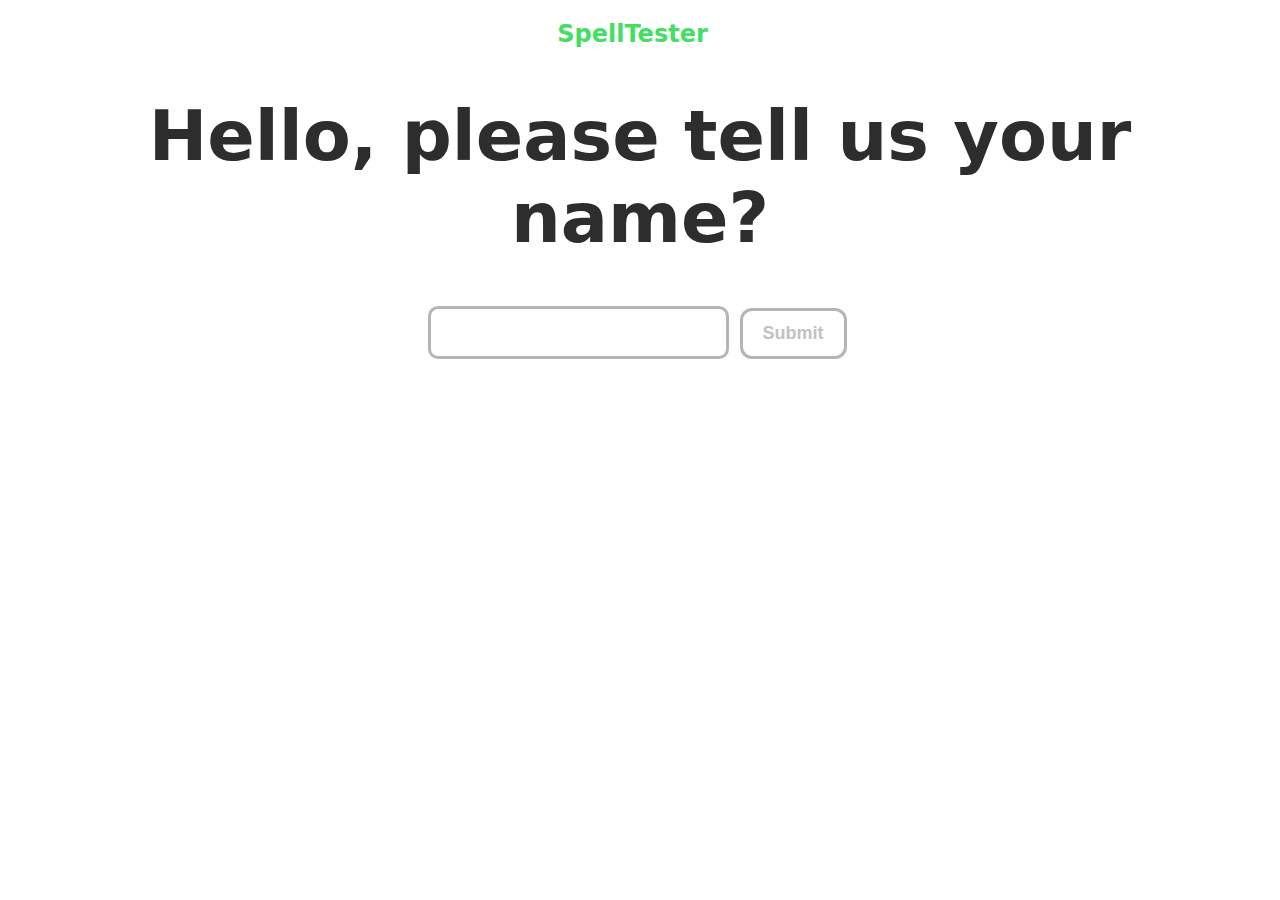
<file: index.html>
<!DOCTYPE html>
<html lang="en">
<head>
    <meta charset="UTF-8">
    <meta name="viewport" content="width=device-width, initial-scale=1.0">
    <title>SpellTester</title>
    <link rel="stylesheet" href="styles.css">
</head>
<body>
   <h2 style="color: rgb(69, 222, 100);"> SpellTester</h2>
  <h1>Hello, please tell us your name?</h1>
    <input id="nameinput">
    <button id="btn">Submit</button>
    <script>
      window.onload = function() {
        let name = localStorage.getItem("name")
       if (name) {
        window.location.href = 'home.html'
      } if (!name) {
        document.getElementById('btn').addEventListener('click', function() {
          localStorage.setItem("name", document.getElementById('nameinput').value)
           window.location.href = 'home.html'
        })
      } else {
        name = "Player"
      }
    }
    </script>
    
</body>
</html>
</file>
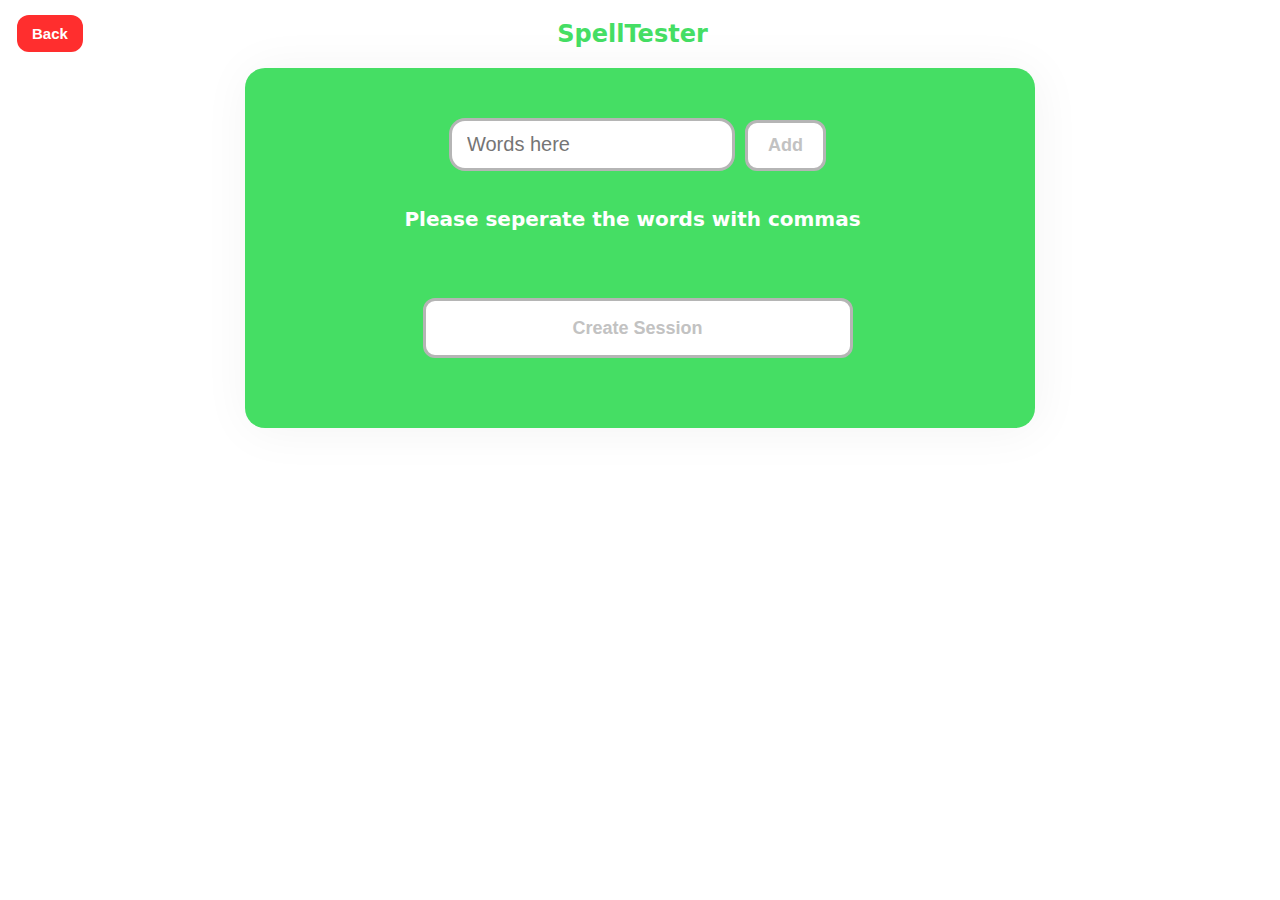
<file: add.html>
<!DOCTYPE html>
<html lang="en">

<head>
    <meta charset="UTF-8">
    <meta name="viewport" content="width=device-width, initial-scale=1.0">
    <title>SpellTester</title>
    <link rel="stylesheet" href="styles.css">
</head>

<body>
    <a href="index.html"><button id="closebtn">Back</button></a>
    <h2 style="color: rgb(69, 222, 100);"> SpellTester</h2>
    <div
        style="background-color: rgb(69, 222, 100); position: relative; width: 750px; padding: 50px 20px; transform: translateX(-50%); left: 50%; border-radius: 20px;  box-shadow: 2px 2px 50px rgba(21, 21, 21, 0.052);">
        <input id="newword" placeholder="Words here" style="width: 250px; border-radius: 16px;">
        <button onclick="addword()">Add</button>
        <h2 id="words">Please seperate the words with commas</h2>
        <a href="game.html"><button style="margin-top: 50px; width: 430px; height: 60px; ">Create Session</button></a>
    </div>
    <script src="script.js"></script>
    <script>
        let mode = localStorage.getItem("mode")
        if (mode === "dark") {
            document.body.style.backgroundColor = 'black'
            document.body.style.color = 'white'
        } else if (mode === "light") {
            document.body.style.backgroundColor = 'white'
        }
    </script>
</body>

</html>
</file>
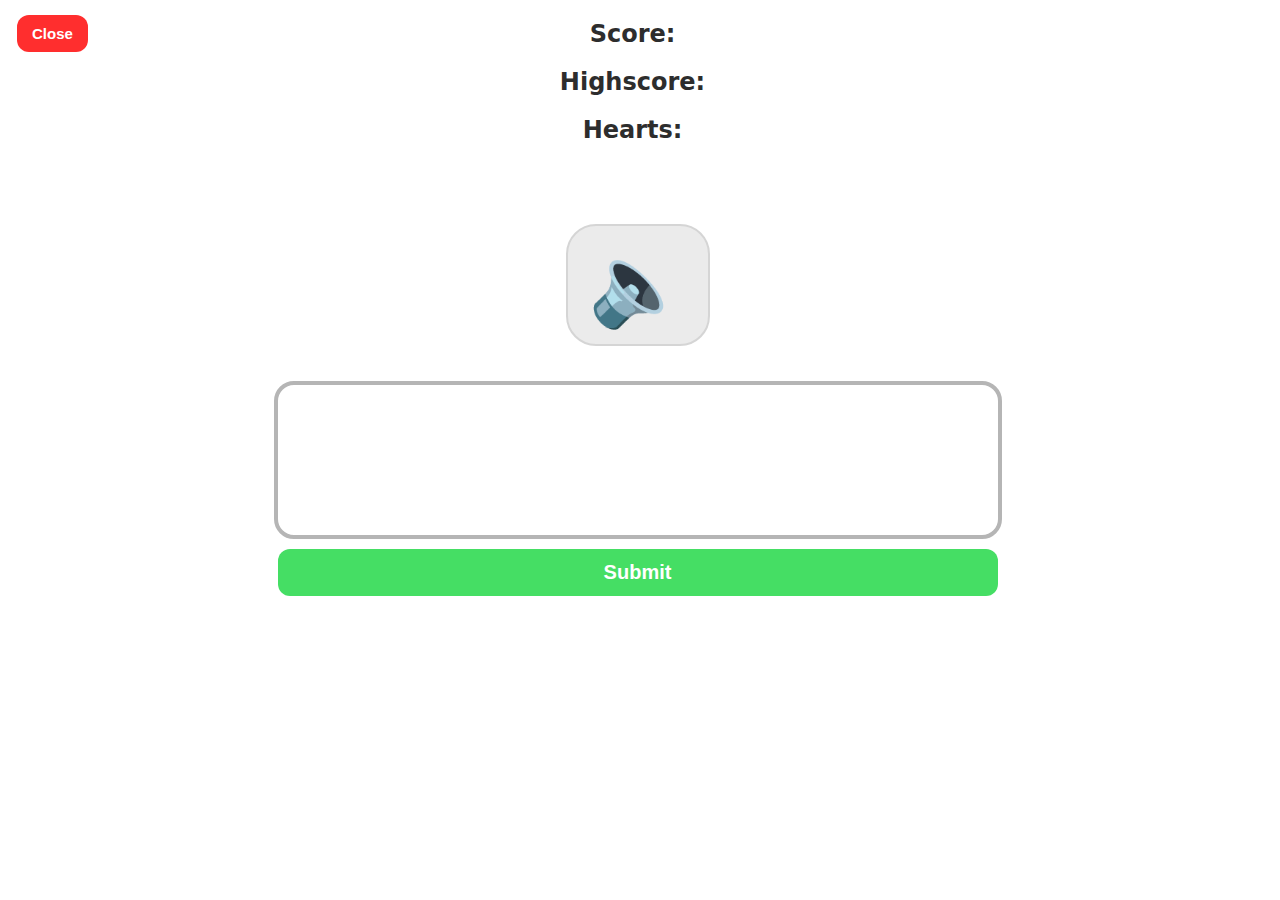
<file: game.html>
<!DOCTYPE html>
<html lang="en">
<head>
    <meta charset="UTF-8">
    <meta name="viewport" content="width=device-width, initial-scale=1.0">
    <title>SpellTester</title>
    <link rel="stylesheet" href="styles.css">
</head>
<body>
    <a href="index.html"><button id="closebtn">Close</button></a>
    <h2>Score: <span id="score"></span></h2>
    <h2>Highscore: <span id="highscore"></span></h2>
    <h2>Hearts:<span id="hearts"></span></h2>
    <button id="repeat" onclick="repeatbtn()">🔈</button><br>
    <input id="userinput"><br>
    <button id="submition">Submit</button>
    <h2 id="correction"></h2>
    <script src="script.js"></script>
</body>
</html>
</file>
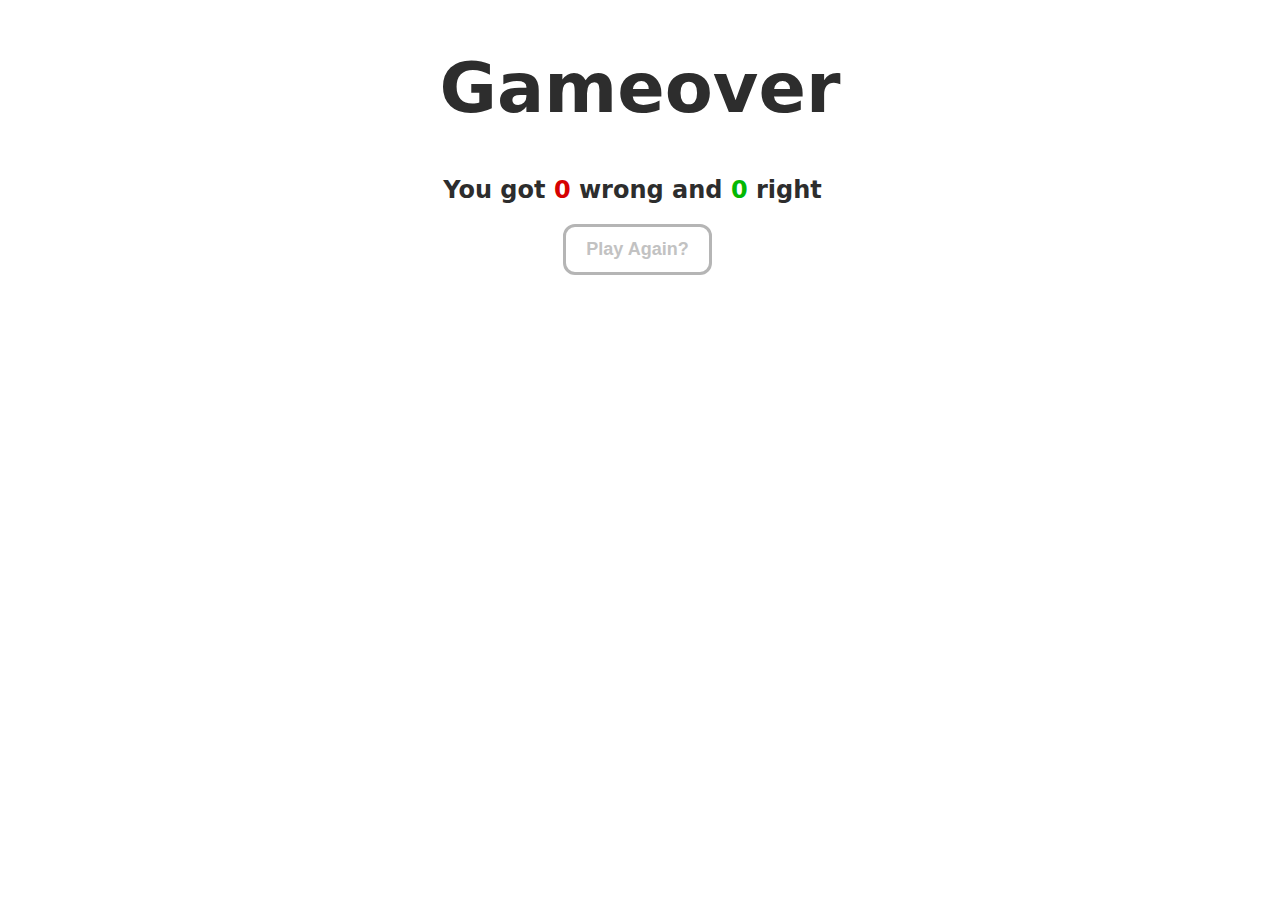
<file: gameover.html>
<!DOCTYPE html>
<html lang="en">
<head>
    <meta charset="UTF-8">
    <meta name="viewport" content="width=device-width, initial-scale=1.0">
    <title>Gameover</title>
    <link rel="stylesheet" href="styles.css">
</head>
<body>
    <h1>Gameover</h1>
    <h2>You got <span id="wrong"></span> wrong and <span id="right"></span> right</h2>
    <a href="home.html"><button>Play Again?</button></a>
    <script>
        document.getElementById('wrong').textContent = localStorage.getItem("wrong") || 0
        document.getElementById('right').textContent = localStorage.getItem("right") || 0
        window.onload = function() {
        let mode = localStorage.getItem("mode")
    if (mode === "dark") {
        document.body.style.backgroundColor = 'black'
    } else if (mode === "light"){
        document.body.style.backgroundColor = 'white'
    }
        }
    </script>
</body>
</html>
</file>
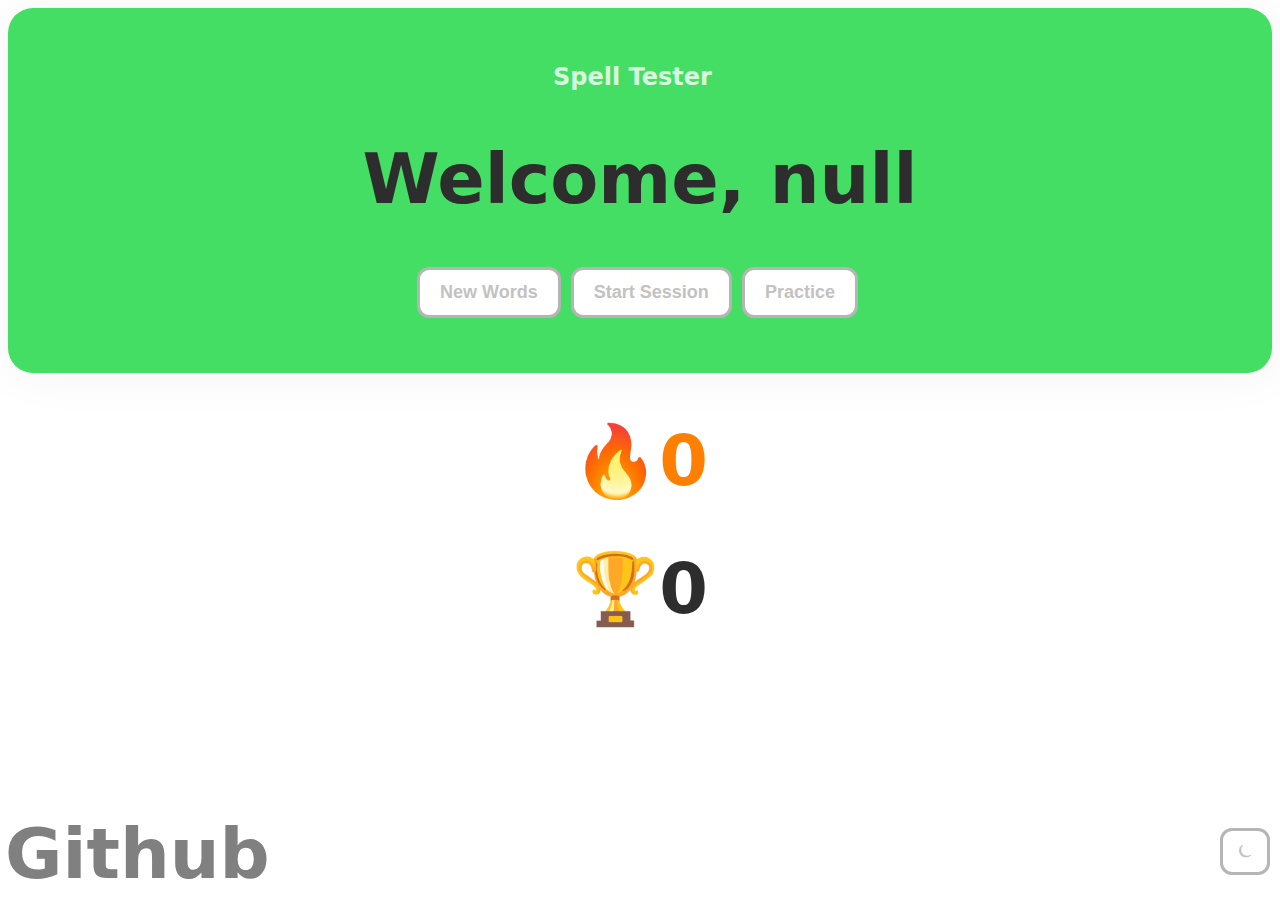
<file: home.html>
<!DOCTYPE html>
<html lang="en">
<head>
    <meta charset="UTF-8">
    <meta name="viewport" content="width=device-width, initial-scale=1.0">
    <title> Spell Tester</title>
    <link rel="stylesheet" href="styles.css">
</head>
<body>
  <div style="background-color: rgb(69, 222, 100); border-radius: 25px; margin-top: 5px; position: relative; padding: 35px 0px; box-shadow: 2px 2px 50px rgba(21, 21, 21, 0.052);">
    <h2 style="color: rgba(255, 255, 255, 0.796);">Spell Tester</h2>
    <h1 id="welcome"></h1>
    <a href="add.html"><button>New Words</button></a>
    <a href="game.html"><button>Start Session</button></a>
    <a href="practice.html"><button>Practice</button></a>
  </div>
    <h1>🔥<span id="streak"></span>
    <br><span id="day"></span></h2>
    <h1>🏆<span id="highscore"></span>
    <button id="mode" style="position: absolute; bottom: 5px; right: 5px; padding: 10px 15px;">⏾</button>
    <a href="https://github.com/TopMyster/caloriewatcher" style="bottom: 5px; left: 5px; position: absolute; color: gray; text-decoration: none; font-family: system-ui, -apple-system, BlinkMacSystemFont, 'Segoe UI', Roboto, Oxygen, Ubuntu, Cantarell, 'Open Sans', 'Helvetica Neue', sans-serif; font-weight: bold;">Github</a>
    <script>
        window.onload = function() {
    let name = localStorage.getItem("name")
    document.getElementById('welcome').textContent = `Welcome, ${name}`
} 

document.getElementById('mode').addEventListener('click', function() {
     let mode = localStorage.getItem("mode")
     if (mode === "light") {
        document.body.style.backgroundColor = 'black'
        document.getElementById('mode').textContent = "☀︎"
        localStorage.setItem("mode", "dark")
    } else if (mode === "dark"){
        document.body.style.backgroundColor = 'white'
        document.getElementById('mode').textContent = "⏾"
        localStorage.setItem("mode", "light")
    }
})



        function getToday() {
  return new Date().toDateString()
}

function updateStreak() {
  const lastDate = localStorage.getItem('lastDate')
  let streak = Number(localStorage.getItem('streak')) || 0
  const today = getToday()

  if (lastDate === today) {
    return streak
    document.getElementById('day').textContent = 'day'
  } else {
    document.getElementById('day').textContent = 'days'
  }

  if (lastDate && (new Date(today) - new Date(lastDate) === 86400000)) {
    streak += 1
  } else {
    streak = 1
  }

  localStorage.setItem('lastDate', today)
  localStorage.setItem('streak', streak)
  return streak
}
function showStreak() {
  const streak = localStorage.getItem('streak') || 0
  document.getElementById('streak').textContent = streak
  
}

setInterval(function() {
  updateStreak()
  showStreak()
}, 1000)

let highscore = parseInt(localStorage.getItem("highscore")) || 0;
    document.getElementById('highscore').textContent = highscore;

showStreak()

    </script>
</body>
</html>
</file>
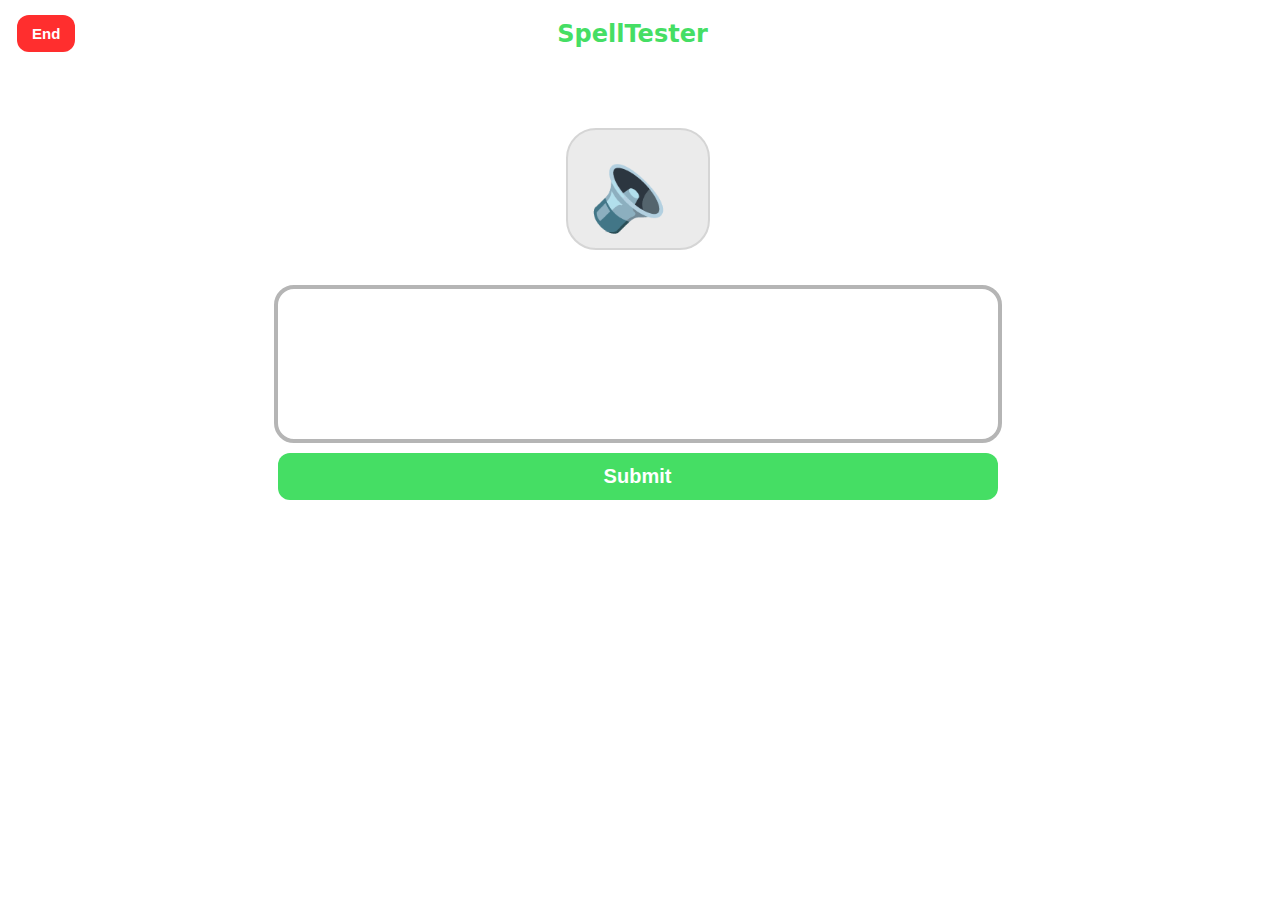
<file: practice.html>
<!DOCTYPE html>
<html lang="en">
<head>
    <meta charset="UTF-8">
    <meta name="viewport" content="width=device-width, initial-scale=1.0">
    <title>SpellTester</title>
    <link rel="stylesheet" href="styles.css">
</head>
<body>
    <a href="home.html"><button id="closebtn">End</button></a>
    <h2 style="color: rgb(69, 222, 100);"> SpellTester</h2>
    <button id="repeat" onclick="repeatbtn()">🔈</button><br>
    <input id="userinput"><br>
    <button id="submition">Submit</button>
    <h2 id="correction"></h2>
    <script>
let score = 0
let pletters = []
let txt
let randomnum
let userinput = document.getElementById('userinput').value
let wrong = 0
let right = 0

function getPreferredVoice() {
    const voices = window.speechSynthesis.getVoices();
    const preferredVoices = ['Samantha',];
    
    for (let preferred of preferredVoices) {
        const voice = voices.find(v => v.name.includes(preferred));
        if (voice) return voice;
    }

    const femaleVoice = voices.find(v => 
        v.name.toLowerCase().includes('female') || 
        v.name.toLowerCase().includes('woman') ||
        v.gender === 'female'
    );
    if (femaleVoice) return femaleVoice;
    return voices[0] || null;
}
function speak(text, pitch = 0.3, rate = 0.3) {
    const utterance = new SpeechSynthesisUtterance(text);
    const voice = getPreferredVoice();
    
    if (voice) {
        utterance.voice = voice;
    }
    
    utterance.pitch = pitch
    utterance.rate = rate
    utterance.volume = 1.0
    utterance.lang = 'en-US'
    window.speechSynthesis.speak(utterance)
}


if (window.speechSynthesis.getVoices().length === 0) {
    window.speechSynthesis.addEventListener('voiceschanged', function() {
        getword()
    })
} else {
    getword()
}


    document.getElementById('submition').addEventListener('click', function() {
        let userinput = document.getElementById('userinput').value
        if (userinput === pletters) { 
            score += 5
            txt = "Correct, Great Job! ,"
            speak(txt, 0.8, 0.8)
            document.getElementById('correction').style.color = 'rgba(60, 200, 88, 1)'
            document.getElementById('correction').textContent = "Great Job!"
            getword()
           
        } else {
            txt = "Almost there! Try again! ,"
            document.getElementById('correction').textContent = "Last missed question: "+ pletters
            document.getElementById('correction').style.color = 'rgba(225, 43, 43, 1)'
            speak(txt, 0.8, 0.8)
            getword() 
        }
    })

async function getword() {
    const response = await fetch('https://random-word-api.herokuapp.com/word?length=7')
    const data = await response.json()
    pletters = data[0]
    speak(pletters, 0.8, 0.8)
    console.log(pletters)
}
    


function repeatbtn() {
    txt = String(pletters)
    speak(txt, 0.8, 0.8)
}


document.getElementById('userinput').addEventListener('click', function() {
    document.getElementById('userinput').value = ''
})


window.onload = function() {
    let mode = localStorage.getItem("mode")

     if (mode === "dark") {
        document.body.style.backgroundColor = 'black'
    } else if (mode === "light"){
        document.body.style.backgroundColor = 'white'
    }
}

</script>
</body>
</html>
</file>
<file: styles.css>
body {
    text-align: center;
    color: rgb(45, 45, 45);
    overflow: visible;
    font-family: system-ui, -apple-system, BlinkMacSystemFont, 'Segoe UI', Roboto, Oxygen, Ubuntu, Cantarell, 'Open Sans', 'Helvetica Neue', sans-serif;
}


button {
    padding: 12px 20px;
    border: 3px solid rgb(181, 181, 181);
    background-color: white;
    border-radius: 12px;
    font-weight: bold;
    color: rgb(194, 194, 194);
    transition: .2s;
    margin-right: 5px;
    font-size: 18px;
    margin-bottom: 20px;
}

button:hover {
    border: 3px solid rgb(69, 222, 100);
    scale: 107%;
    transition: .2s;
    color: rgb(247, 247, 247);
    background-color: rgb(69, 222, 100);
}

input {
    padding: 12px 15px;
    font-size: 20px;
    border-radius: 10px;
    transition: .2s;
    border: 3px solid rgb(181, 181, 181);
    color: rgb(194, 194, 194);
    margin-right: 5px;
    outline: none;
}

input:focus {
    scale: 105%;
    transition: .2s;
}

#userinput {
    padding: 35px 35px;
    font-size: 70px;
    border-radius: 20px;
    font-weight: bold;
    width: 650px;
    color: rgb(130, 130, 130);
    border: 4px solid rgb(181, 181, 181);
}

#submition {
    margin-top: 10px;
    width: 720px;
    background-color: rgb(69, 222, 100);
    color: rgb(255, 255, 255);
    border: none;
    font-size: 20px;
}

h2 {
    font-weight: bold;
    flex-direction: row;
    margin-right: 15px;
}

h3 {
    font-weight: bold;
    margin-right: 15px;
}

#status {
    flex-direction: row;
    position: absolute;
    display: flex;
    right: 50px;
    text-align: center;
}


#closebtn {
    top: 15px;
    left: 17px;
    font-size: 15px;
    position: absolute;
    color: rgb(255, 255, 255);
    background-color: rgb(255, 46, 46);
    border: none;
    padding: 10px 15px;
}

#closebtn:hover {
    color: rgb(255, 255, 255);
    background-color: rgb(255, 46, 46);
    border: none;
}

#repeat {
    font-size: 80px;
    border-radius: 30px;
    margin-bottom: 35px;
    margin-top: 60px;
    border: 2px solid rgb(213, 213, 213);
    background-color: rgb(235, 235, 235);
}

#repeat:active {
    background-color: rgb(69, 222, 100);
}

h1 {
    font-size: 70px;
}

#streak {
    color: rgb(255, 128, 0);
    position: relative;
}

#words {
    font-size: 20px;
    color: rgb(255, 255, 255);
}

#timer {
    position: absolute;
    left: 80px;
    margin-left: 20px;
}

#wrong {
    color: rgb(214, 1, 1);
}

#right {
    color: rgb(3, 184, 3);
}

#day {
    font-size: 40px;
    bottom: 25px;
    position: relative;
    color: rgb(236, 106, 36);
}
</file>
